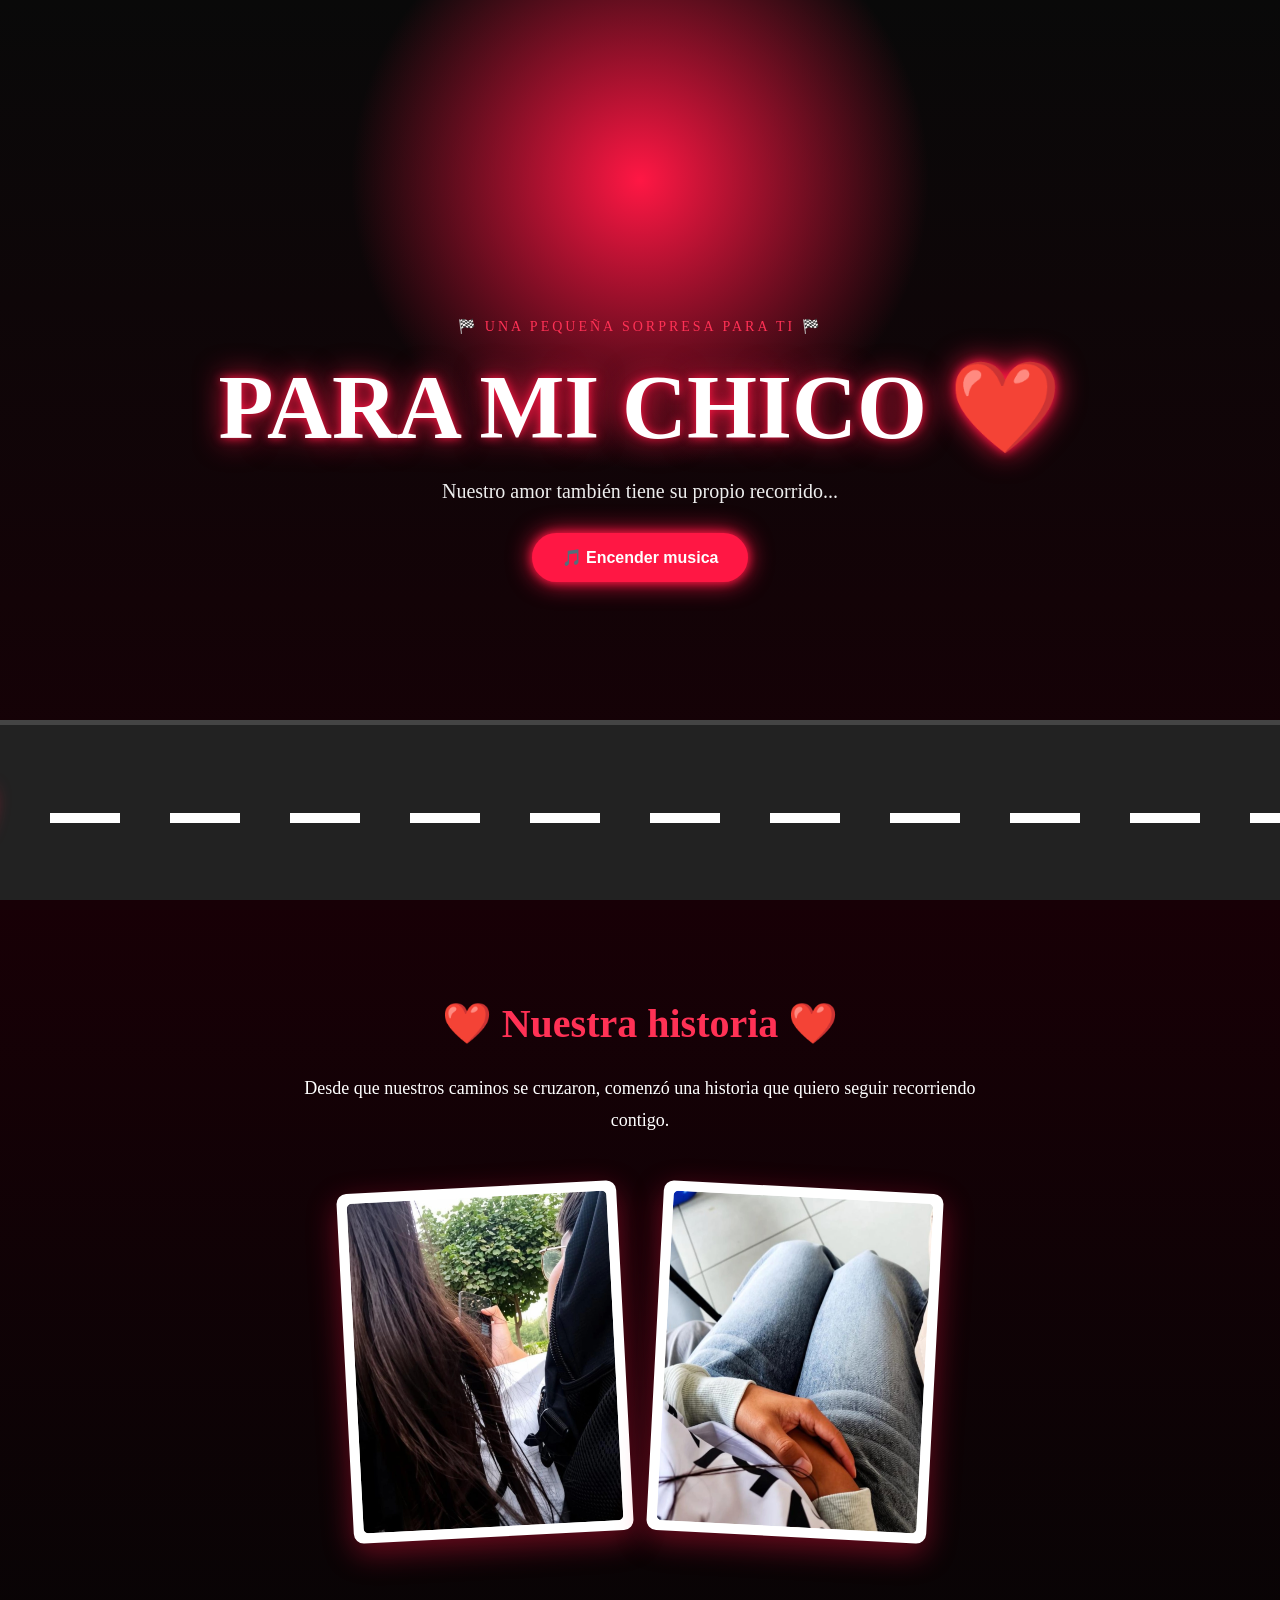
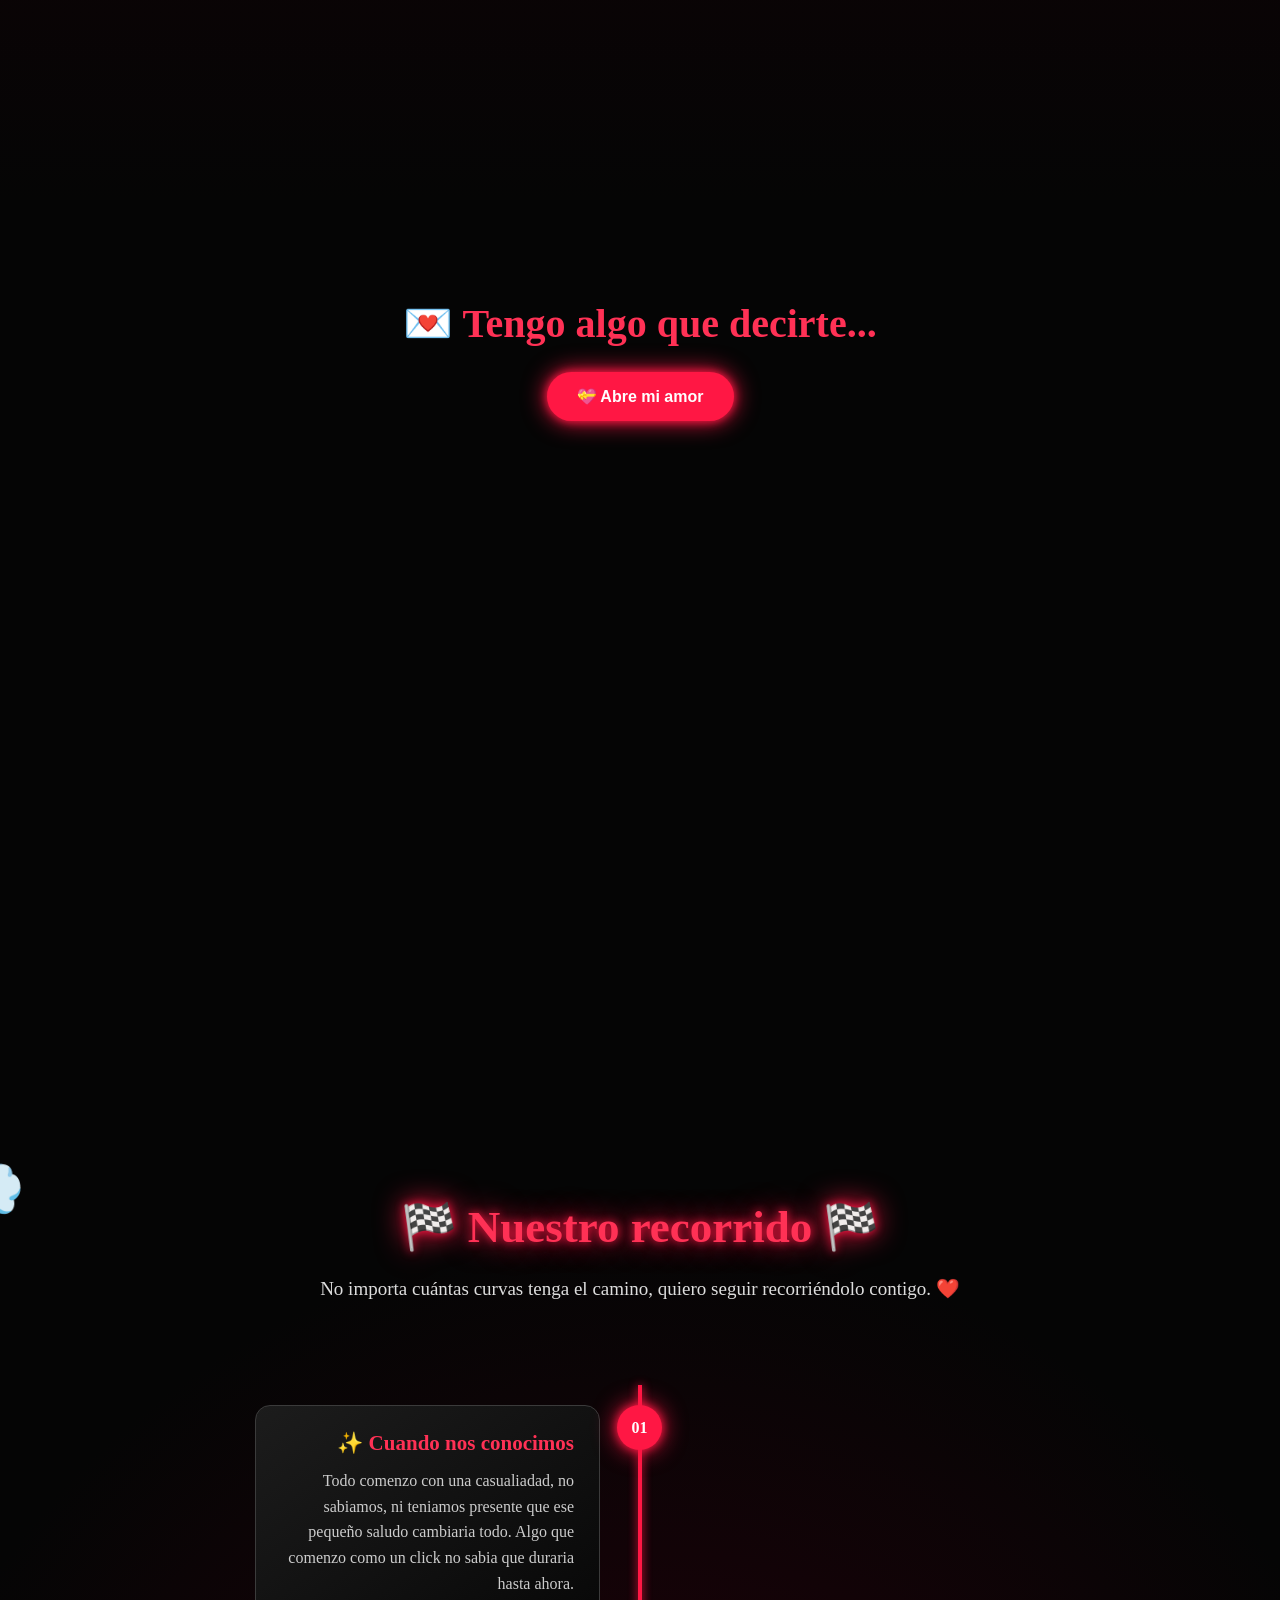
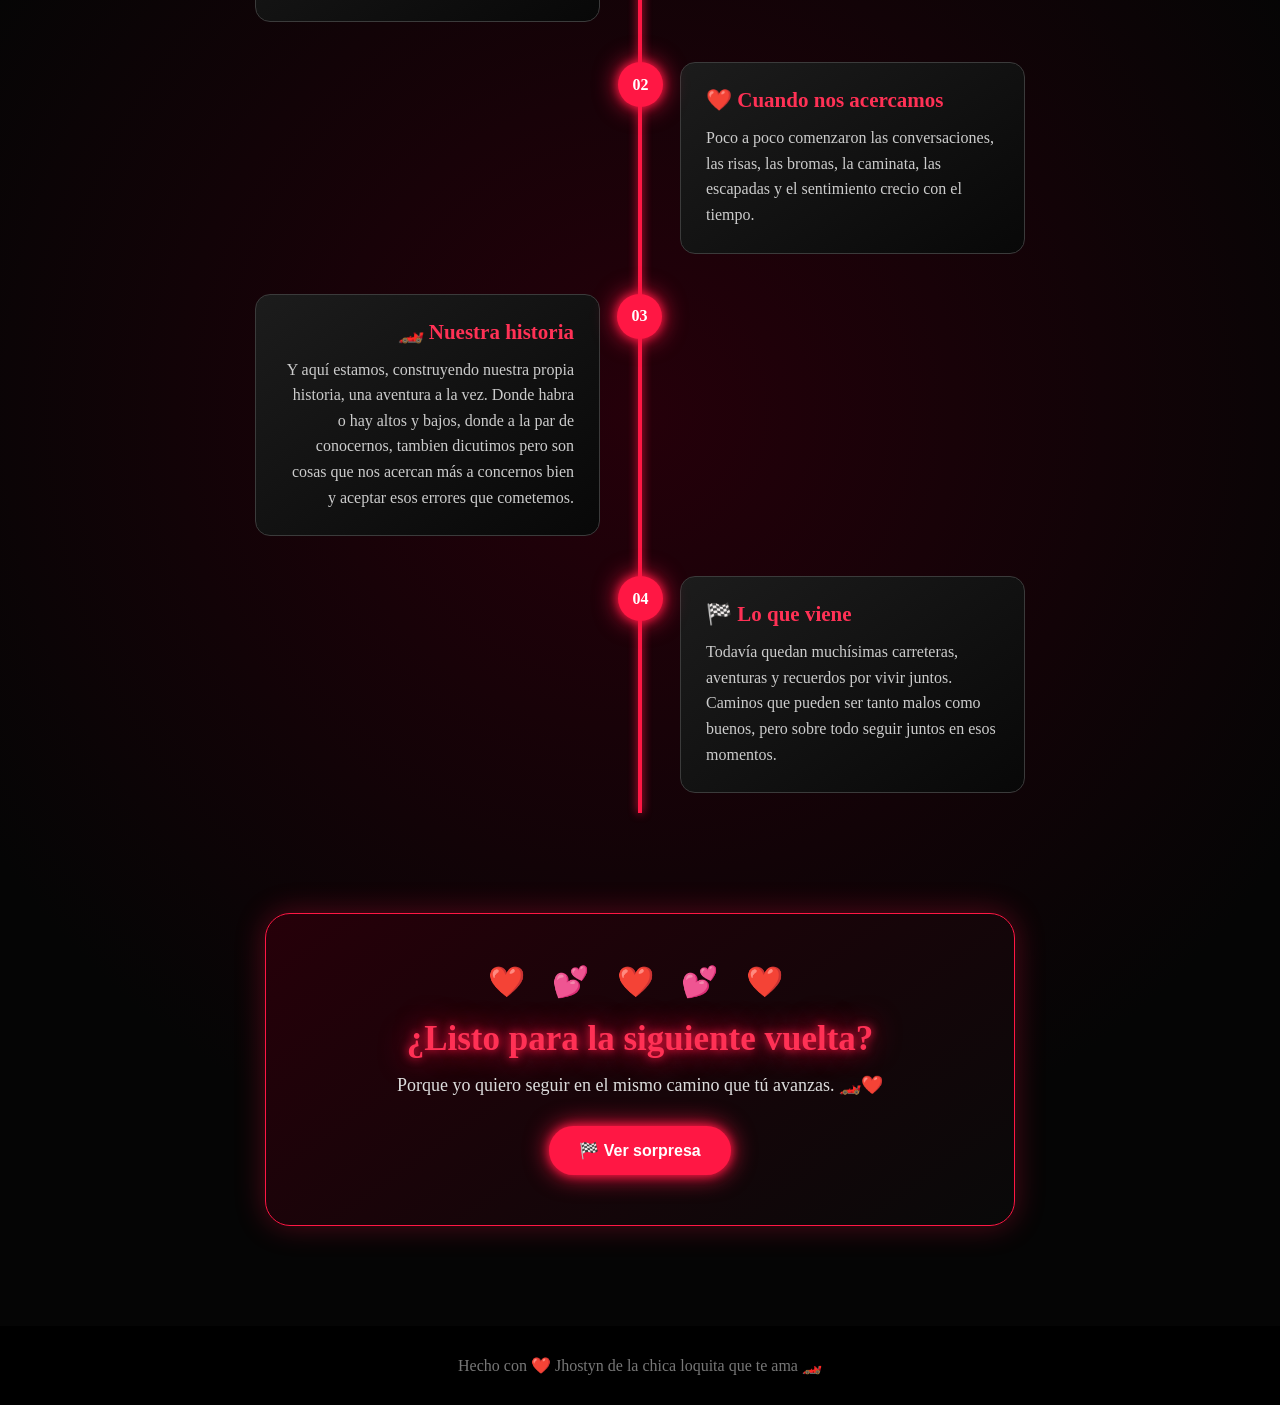
<file: index.html>
<!DOCTYPE html>
<html lang="es">

<head>
    <meta charset="UTF-8">
    <meta name="viewport" content="width=device-width, initial-scale=1.0">

    <title> Para mi amochito 🏎️❤️</title>

    <link rel="stylesheet" href="stily.css">
</head>

<body>

    <!-- Pantalla de bienvenida -->
    <section class="inicio">

        <div class="luces"></div>

        <div class="contenido">

            <p class="subtitulo">🏁 UNA PEQUEÑA SORPRESA PARA TI 🏁</p>

            <h1>Para mi chico ❤️</h1>

            <p class="frase">
                Nuestro amor también tiene su propio recorrido...
            </p>

            <button id="musicaBtn">
                🎵 Encender musica
            </button>

        </div>

        <!-- Carrito -->
        <div class="pista">

            <div class="lineas"></div>

            <div class="carrito">
                🏎️
            </div>

        </div>

    </section>


    <!-- Nuestra historia -->
    <section class="historia">

        <h2>❤️ Nuestra historia ❤️</h2>

        <p>
            Desde que nuestros caminos se cruzaron,
            comenzó una historia que quiero seguir recorriendo contigo.
        </p>

        <div class="fotos">

            <div class="foto">
                <img src="imagenes/nosotros1.jpg" alt="Nuestro momento">
            </div>

            <div class="foto">
                <img src="imagenes/nosotros2.jpg" alt="Nuestro momento">
            </div>

        </div>

    </section>


    <!-- Carta -->
    <section class="carta-seccion">

        <h2>💌 Tengo algo que decirte...</h2>

        <button id="cartaBtn">
            💝 Abre mi amor
        </button>

        <div id="carta" class="carta">

            <h3>Para ti ❤️</h3>

            <p>
                Si llegaste hasta aquí, quiero que sepas
                que eres una persona muy especial para mí.
            </p>

            <p>
                Quiero seguir compartiendo momentos,
                risas, aventuras y muchos kilómetros contigo. 🏎️💨
            </p>

            <p class="final">
                Te quiero muchísimo. ❤️
            </p>

        </div>

    </section>

    <!-- =========================
     NUESTRO RECORRIDO
========================= -->

    <section class="recorrido">

        <div class="velocidad">🏎️💨</div>

        <h2>🏁 Nuestro recorrido 🏁</h2>

        <p class="texto-recorrido">
            No importa cuántas curvas tenga el camino,
            quiero seguir recorriéndolo contigo. ❤️
        </p>

        <div class="timeline">

            <div class="momento">
                <span class="numero">01</span>

                <div class="contenido-momento">
                    <h3>✨ Cuando nos conocimos</h3>

                    <p>
                        Todo comenzo con una casualiadad, no sabiamos, ni teniamos presente que ese pequeño saludo cambiaria todo. 
                        Algo que comenzo como un click no sabia que duraria hasta ahora.
                    </p>
                </div>
            </div>


            <div class="momento">
                <span class="numero">02</span>

                <div class="contenido-momento">
                    <h3>❤️ Cuando nos acercamos</h3>

                    <p>
                        Poco a poco comenzaron las conversaciones, las risas, las bromas, la caminata, las escapadas y el sentimiento crecio con el tiempo.
                    </p>
                </div>
            </div>


            <div class="momento">
                <span class="numero">03</span>

                <div class="contenido-momento">
                    <h3>🏎️ Nuestra historia</h3>

                    <p>
                        Y aquí estamos, construyendo nuestra propia
                        historia, una aventura a la vez. Donde habra o hay altos y bajos, donde a la par de conocernos, tambien dicutimos pero son cosas que nos acercan más a concernos bien y aceptar esos errores que cometemos.
                    </p>
                </div>
            </div>


            <div class="momento">
                <span class="numero">04</span>

                <div class="contenido-momento">
                    <h3>🏁 Lo que viene</h3>

                    <p>
                        Todavía quedan muchísimas carreteras,
                        aventuras y recuerdos por vivir juntos.
                        Caminos que pueden ser tanto malos como buenos, pero sobre todo seguir juntos en esos momentos.
                    </p>
                </div>
            </div>

        </div>


        <!-- BOTÓN FINAL -->

        <div class="final-amor">

            <div class="corazones">
                ❤️ 💕 ❤️ 💕 ❤️
            </div>

            <h2>
                ¿Listo para la siguiente vuelta?
            </h2>

            <p>
                Porque yo quiero seguir en el mismo camino que tú avanzas. 🏎️❤️
            </p>

            <button id="sorpresaBtn">
                🏁 Ver sorpresa
            </button>

            <div id="sorpresa" class="sorpresa">

                <div class="explosion">
                    💖 ✨ 🏎️ ✨ 💖
                </div>

                <h3>
                    ¡TE ELIJO A TI! ❤️
                    ELIJO CONOCERTE MAS Y AMARTE COMO TU ME AMAS.
                </h3>

                <p>
                    En esta carrera llamada vida,
                    mi lugar favorito sigue siendo a tu lado.
                </p>

                <div class="bandera">
                    🏁 ❤️ 🏁
                </div>

            </div>

        </div>

    </section>

    <!-- Música -->
    <audio id="musica" loop>
        <source src="musica/WhatsApp Audio 2026-09-28 at 8.36.42 PM.mpeg" type="audio/mpeg">
    </audio>


    <footer>

        <p>
            Hecho con ❤️ Jhostyn de la chica loquita que te ama 🏎️
        </p>

    </footer>


    <script src="script.js"></script>

</body>

</html>
</file>
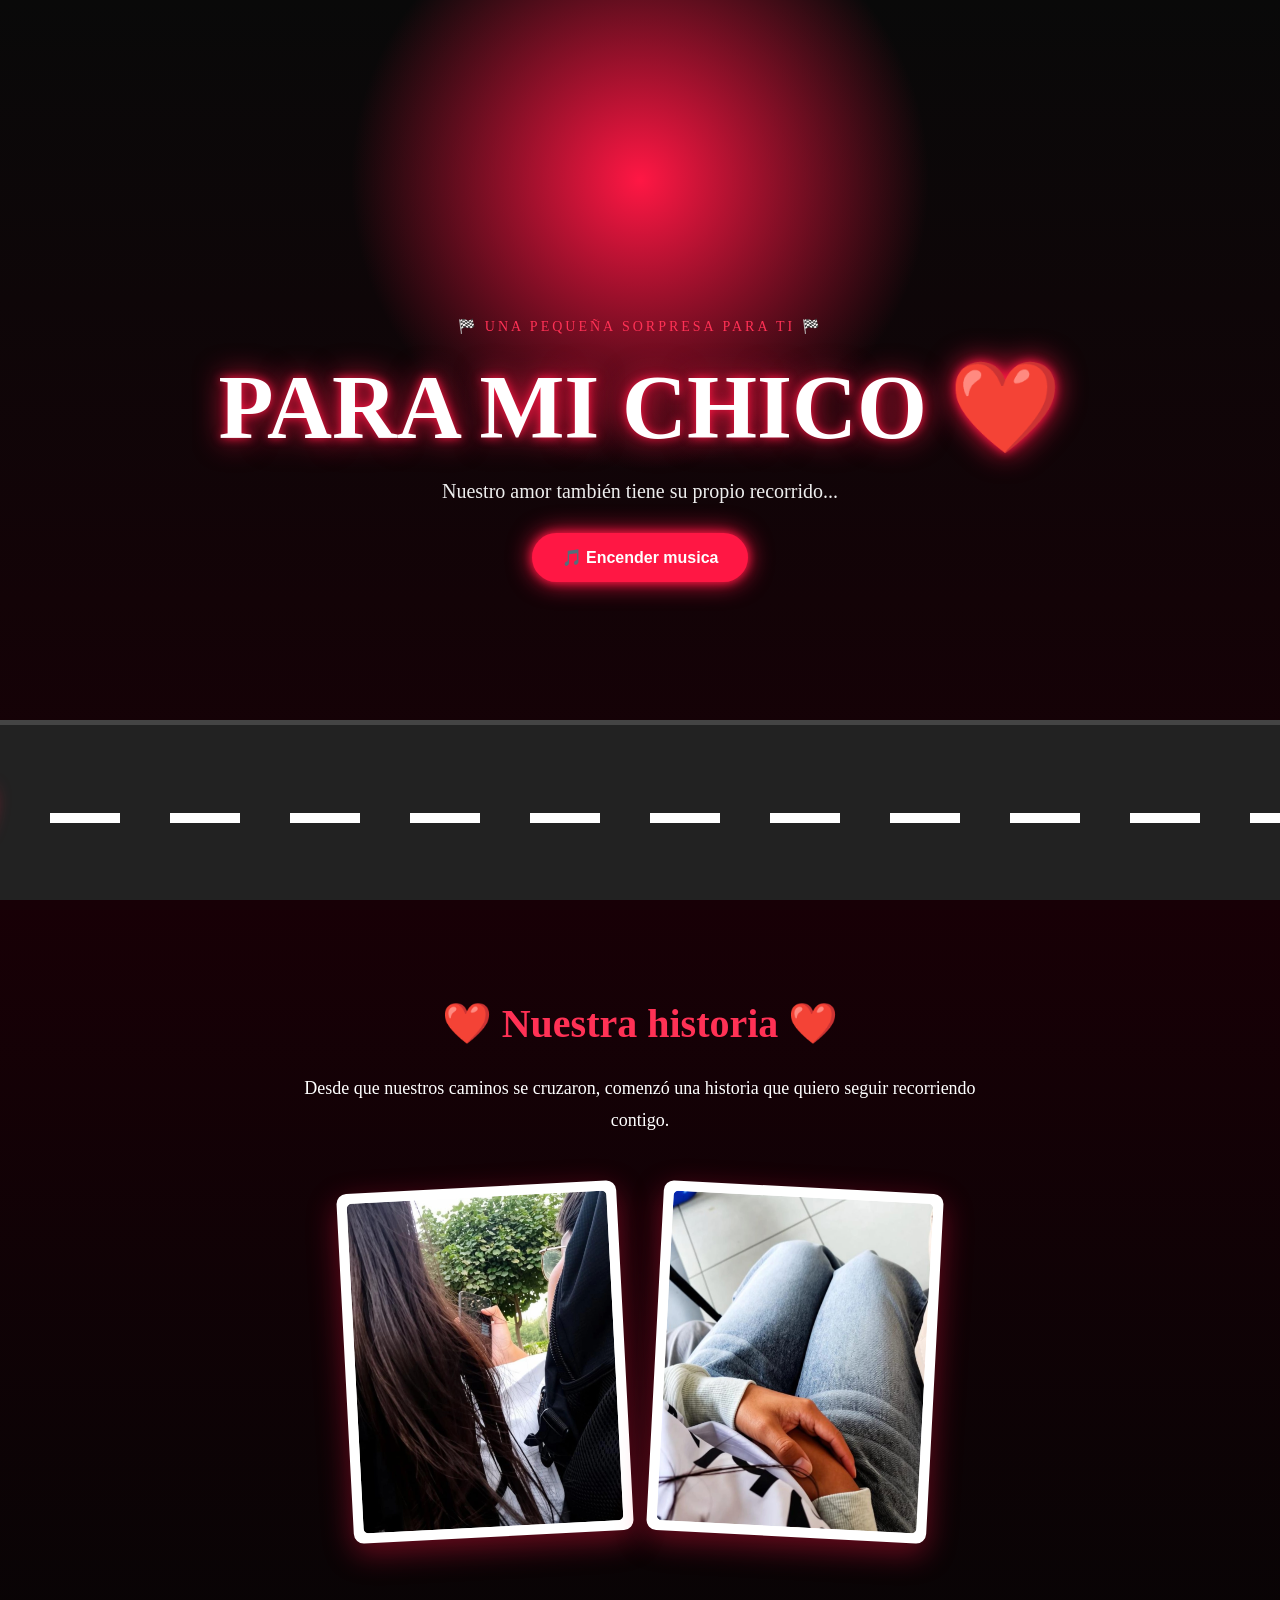
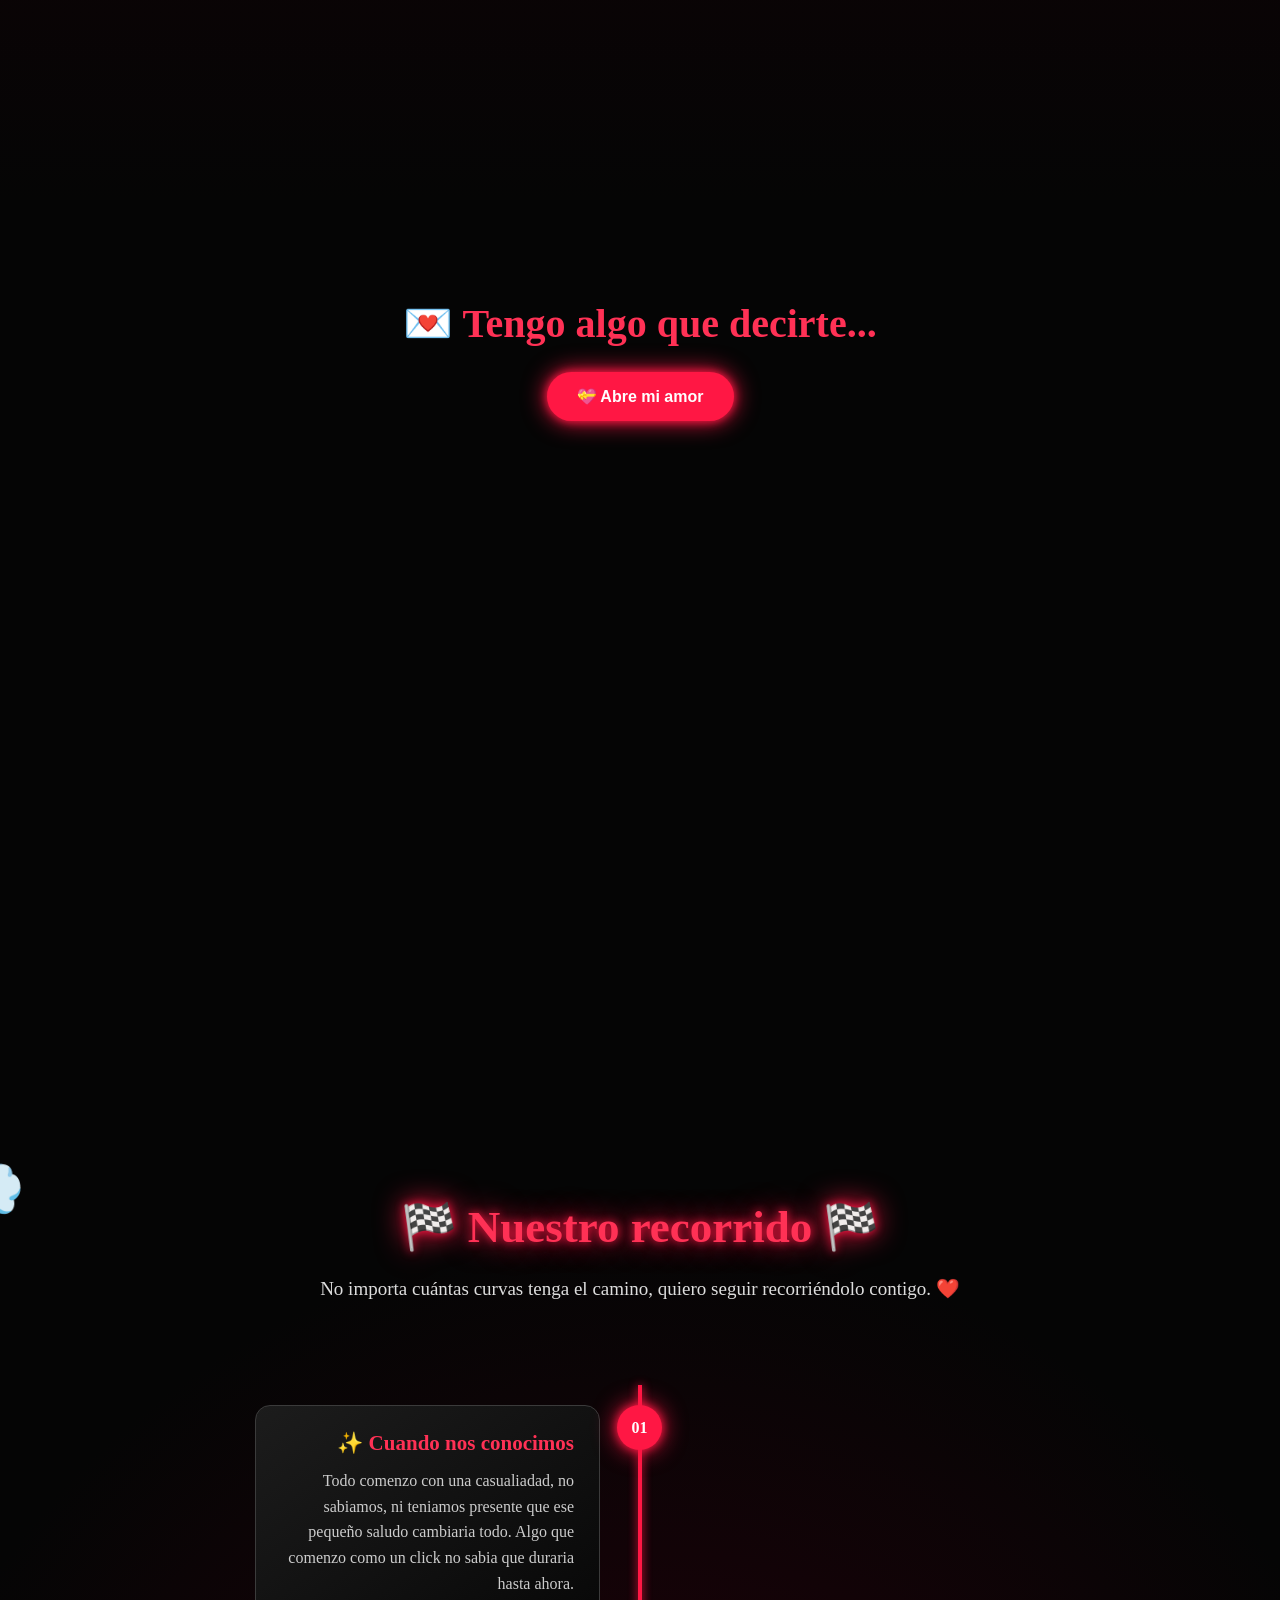
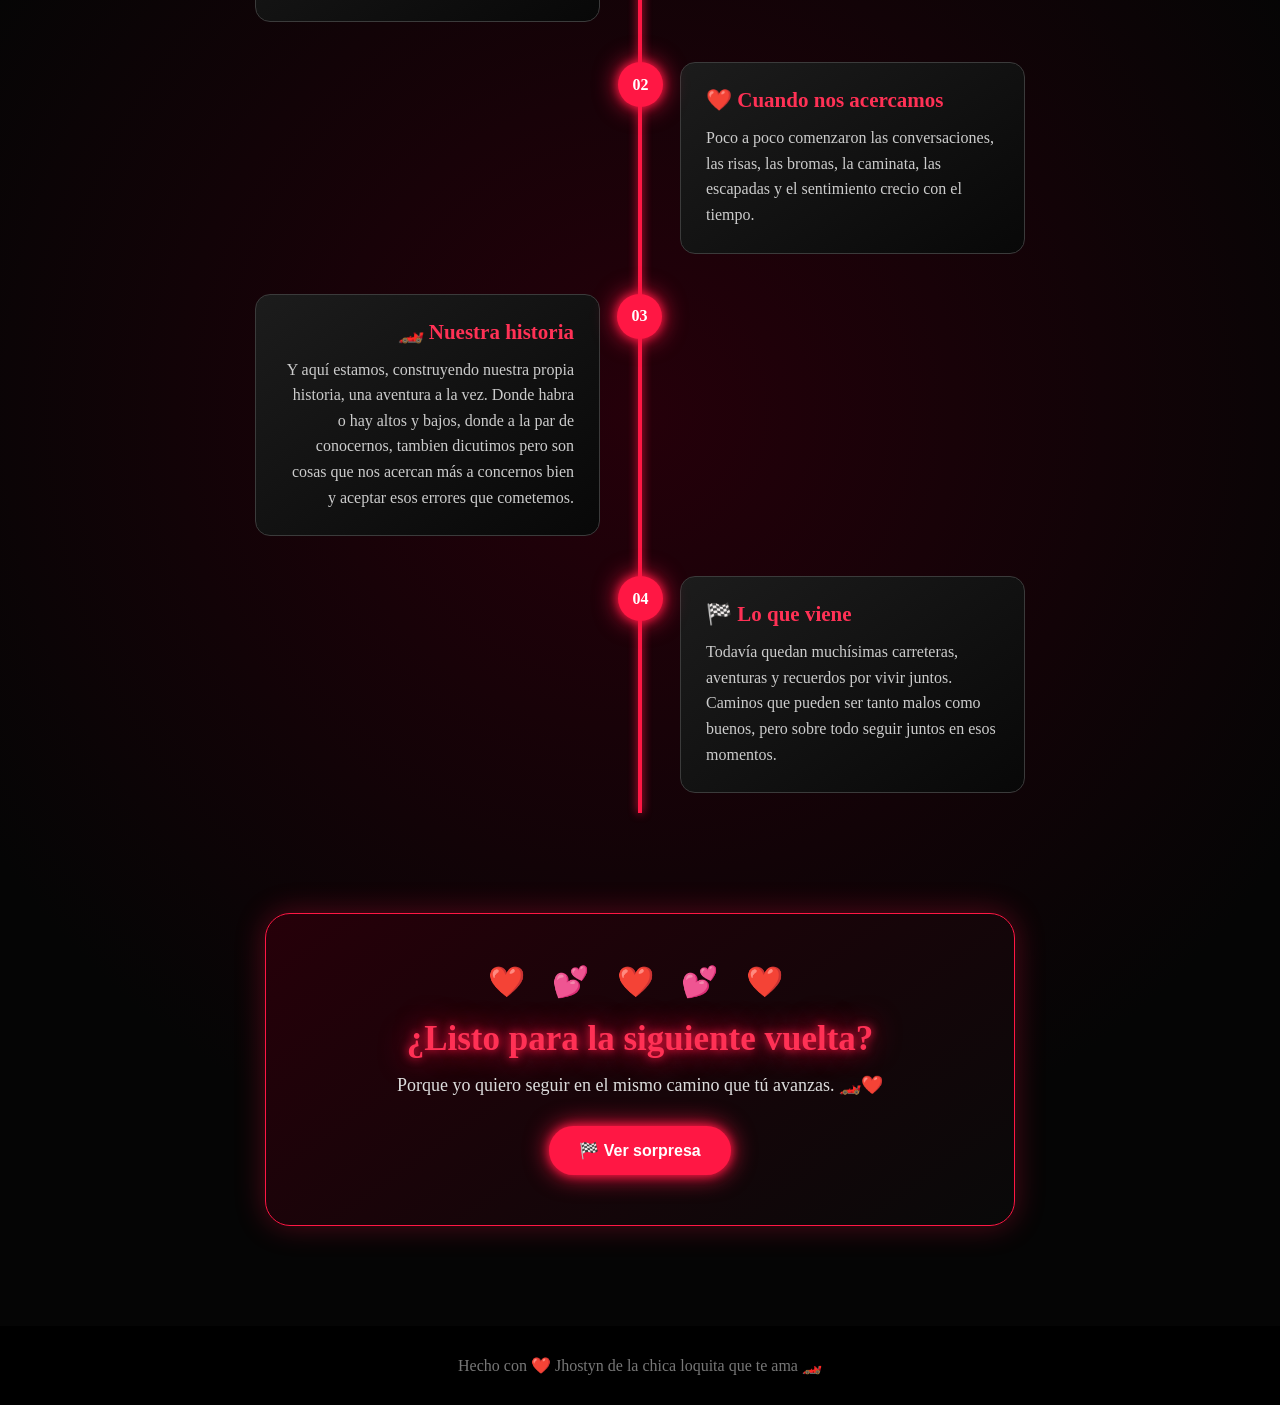
<file: paso1.html>
<!DOCTYPE html>
<html lang="es">

<head>
    <meta charset="UTF-8">
    <meta name="viewport" content="width=device-width, initial-scale=1.0">

    <title> Para mi amochito 🏎️❤️</title>

    <link rel="stylesheet" href="stily.css">
</head>

<body>

    <!-- Pantalla de bienvenida -->
    <section class="inicio">

        <div class="luces"></div>

        <div class="contenido">

            <p class="subtitulo">🏁 UNA PEQUEÑA SORPRESA PARA TI 🏁</p>

            <h1>Para mi chico ❤️</h1>

            <p class="frase">
                Nuestro amor también tiene su propio recorrido...
            </p>

            <button id="musicaBtn">
                🎵 Encender musica
            </button>

        </div>

        <!-- Carrito -->
        <div class="pista">

            <div class="lineas"></div>

            <div class="carrito">
                🏎️
            </div>

        </div>

    </section>


    <!-- Nuestra historia -->
    <section class="historia">

        <h2>❤️ Nuestra historia ❤️</h2>

        <p>
            Desde que nuestros caminos se cruzaron,
            comenzó una historia que quiero seguir recorriendo contigo.
        </p>

        <div class="fotos">

            <div class="foto">
                <img src="imagenes/nosotros1.jpg" alt="Nuestro momento">
            </div>

            <div class="foto">
                <img src="imagenes/nosotros2.jpg" alt="Nuestro momento">
            </div>

        </div>

    </section>


    <!-- Carta -->
    <section class="carta-seccion">

        <h2>💌 Tengo algo que decirte...</h2>

        <button id="cartaBtn">
            💝 Abre mi amor
        </button>

        <div id="carta" class="carta">

            <h3>Para ti ❤️</h3>

            <p>
                Si llegaste hasta aquí, quiero que sepas
                que eres una persona muy especial para mí.
            </p>

            <p>
                Quiero seguir compartiendo momentos,
                risas, aventuras y muchos kilómetros contigo. 🏎️💨
            </p>

            <p class="final">
                Te quiero muchísimo. ❤️
            </p>

        </div>

    </section>

    <!-- =========================
     NUESTRO RECORRIDO
========================= -->

    <section class="recorrido">

        <div class="velocidad">🏎️💨</div>

        <h2>🏁 Nuestro recorrido 🏁</h2>

        <p class="texto-recorrido">
            No importa cuántas curvas tenga el camino,
            quiero seguir recorriéndolo contigo. ❤️
        </p>

        <div class="timeline">

            <div class="momento">
                <span class="numero">01</span>

                <div class="contenido-momento">
                    <h3>✨ Cuando nos conocimos</h3>

                    <p>
                        Todo comenzo con una casualiadad, no sabiamos, ni teniamos presente que ese pequeño saludo cambiaria todo. 
                        Algo que comenzo como un click no sabia que duraria hasta ahora.
                    </p>
                </div>
            </div>


            <div class="momento">
                <span class="numero">02</span>

                <div class="contenido-momento">
                    <h3>❤️ Cuando nos acercamos</h3>

                    <p>
                        Poco a poco comenzaron las conversaciones, las risas, las bromas, la caminata, las escapadas y el sentimiento crecio con el tiempo.
                    </p>
                </div>
            </div>


            <div class="momento">
                <span class="numero">03</span>

                <div class="contenido-momento">
                    <h3>🏎️ Nuestra historia</h3>

                    <p>
                        Y aquí estamos, construyendo nuestra propia
                        historia, una aventura a la vez. Donde habra o hay altos y bajos, donde a la par de conocernos, tambien dicutimos pero son cosas que nos acercan más a concernos bien y aceptar esos errores que cometemos.
                    </p>
                </div>
            </div>


            <div class="momento">
                <span class="numero">04</span>

                <div class="contenido-momento">
                    <h3>🏁 Lo que viene</h3>

                    <p>
                        Todavía quedan muchísimas carreteras,
                        aventuras y recuerdos por vivir juntos.
                        Caminos que pueden ser tanto malos como buenos, pero sobre todo seguir juntos en esos momentos.
                    </p>
                </div>
            </div>

        </div>


        <!-- BOTÓN FINAL -->

        <div class="final-amor">

            <div class="corazones">
                ❤️ 💕 ❤️ 💕 ❤️
            </div>

            <h2>
                ¿Listo para la siguiente vuelta?
            </h2>

            <p>
                Porque yo quiero seguir en el mismo camino que tú avanzas. 🏎️❤️
            </p>

            <button id="sorpresaBtn">
                🏁 Ver sorpresa
            </button>

            <div id="sorpresa" class="sorpresa">

                <div class="explosion">
                    💖 ✨ 🏎️ ✨ 💖
                </div>

                <h3>
                    ¡TE ELIJO A TI! ❤️
                    ELIJO CONOCERTE MAS Y AMARTE COMO TU ME AMAS.
                </h3>

                <p>
                    En esta carrera llamada vida,
                    mi lugar favorito sigue siendo a tu lado.
                </p>

                <div class="bandera">
                    🏁 ❤️ 🏁
                </div>

            </div>

        </div>

    </section>

    <!-- Música -->
    <audio id="musica" loop>
        <source src="musica/WhatsApp Audio 2026-09-28 at 8.36.42 PM.mpeg" type="audio/mpeg">
    </audio>


    <footer>

        <p>
            Hecho con ❤️ Jhostyn de la chica loquita que te ama 🏎️
        </p>

    </footer>


    <script src="script.js"></script>

</body>

</html>
</file>
<file: stily.css>
* {
    margin: 0;
    padding: 0;
    box-sizing: border-box;
}

body {
    font-family: 'Times New Roman', sans-serif;
    background: #080808;
    color: white;
    overflow-x: hidden;
}


/* =========================
   INICIO
========================= */

.inicio {
    min-height: 100vh;
    position: relative;
    overflow: hidden;

    background:
        radial-gradient(circle at 50% 20%, #ff1744 0%, transparent 30%),
        linear-gradient(#090909, #180006);

    display: flex;
    flex-direction: column;
    justify-content: center;
    align-items: center;
}


.contenido {
    text-align: center;
    z-index: 5;
    padding: 20px;
}


.subtitulo {
    font-size: 14px;
    letter-spacing: 3px;
    color: #ff3155;
    margin-bottom: 20px;
}


h1 {
    font-size: clamp(40px, 8vw, 90px);
    text-transform: uppercase;
    text-shadow:
        0 0 10px #ff1744,
        0 0 30px #ff1744;

    margin-bottom: 20px;
}


.frase {
    font-size: 20px;
    margin-bottom: 30px;
    color: #eeeeee;
}


/* =========================
   BOTONES
========================= */

button {
    border: none;
    padding: 15px 30px;
    border-radius: 30px;

    background: #ff1744;
    color: white;

    font-size: 16px;
    font-weight: bold;

    cursor: pointer;

    box-shadow:
        0 0 10px #ff1744,
        0 0 25px #ff1744;

    transition: 0.3s;
}


button:hover {
    transform: scale(1.08);

    box-shadow:
        0 0 20px #ff1744,
        0 0 40px #ff1744;
}


/* =========================
   PISTA
========================= */

.pista {
    position: absolute;

    bottom: 0;
    left: 0;

    width: 100%;
    height: 180px;

    background: #222;

    border-top: 5px solid #444;

    overflow: hidden;
}


.lineas {
    position: absolute;

    width: 200%;
    height: 10px;

    top: 50%;

    background:
        repeating-linear-gradient(
            90deg,
            transparent 0px,
            transparent 50px,
            white 50px,
            white 120px
        );

    animation: carretera 1s linear infinite;
}


@keyframes carretera {

    from {
        transform: translateX(0);
    }

    to {
        transform: translateX(-120px);
    }

}


/* =========================
   CARRITO
========================= */

.carrito {

    position: absolute;

    bottom: 65px;
    left: -100px;

    font-size: 75px;

    animation:
        conducir 5s linear infinite;

    filter:
        drop-shadow(0 0 10px #ff1744);
}


@keyframes conducir {

    0% {
        left: -100px;
        transform: scaleX(1);
    }

    48% {
        left: 50%;
        transform: scaleX(1);
    }

    50% {
        left: 50%;
        transform: scaleX(-1);
    }

    98% {
        left: calc(100% + 100px);
        transform: scaleX(-1);
    }

    100% {
        left: calc(100% + 100px);
    }

}


/* =========================
   HISTORIA
========================= */

.historia {

    min-height: 100vh;

    padding: 100px 20px;

    text-align: center;

    background:
        linear-gradient(#180006, #050505);
}


.historia h2,
.carta-seccion h2 {

    font-size: 40px;

    margin-bottom: 25px;

    color: #ff3155;

}


.historia > p {

    max-width: 700px;

    margin: auto;

    font-size: 18px;

    line-height: 1.8;

}


/* =========================
   FOTOS
========================= */

.fotos {

    display: flex;

    justify-content: center;

    gap: 30px;

    flex-wrap: wrap;

    margin-top: 50px;
}


.foto {

    width: 280px;
    height: 350px;

    padding: 10px;

    background: white;

    border-radius: 10px;

    transform: rotate(-3deg);

    transition: 0.5s;

    box-shadow:
        0 10px 30px rgba(255, 23, 68, 0.4);
}


.foto:nth-child(2) {

    transform: rotate(3deg);

}


.foto:hover {

    transform:
        rotate(0deg)
        scale(1.08);

}


.foto img {

    width: 100%;
    height: 100%;

    object-fit: cover;

    border-radius: 5px;

}


/* =========================
   CARTA
========================= */

.carta-seccion {

    min-height: 100vh;

    padding: 100px 20px;

    text-align: center;

    background: #050505;
}


.carta {

    max-width: 650px;

    margin: 40px auto;

    padding: 40px;

    background:
        linear-gradient(
            145deg,
            #fff,
            #ffe6eb
        );

    color: #222;

    border-radius: 15px;

    display: none;

    box-shadow:
        0 20px 50px rgba(255, 23, 68, 0.4);

    animation: aparecer 1s ease;
}


.carta.mostrar {

    display: block;

}


.carta h3 {

    color: #ff1744;

    font-size: 30px;

    margin-bottom: 20px;

}


.carta p {

    font-size: 18px;

    line-height: 1.8;

    margin-bottom: 20px;

}


.final {

    font-weight: bold;

    color: #ff1744;

}


@keyframes aparecer {

    from {

        opacity: 0;

        transform:
            translateY(50px)
            scale(0.8);

    }

    to {

        opacity: 1;

        transform:
            translateY(0)
            scale(1);

    }

}


/* =========================
   FOOTER
========================= */

footer {

    padding: 30px;

    text-align: center;

    background: #000;

    color: #777;

}


/* =========================
   CELULAR
========================= */

@media (max-width: 600px) {

    h1 {
        font-size: 42px;
    }

    .frase {
        font-size: 16px;
    }

    .pista {
        height: 140px;
    }

    .carrito {
        font-size: 55px;
        bottom: 55px;
    }

    .historia h2,
    .carta-seccion h2 {
        font-size: 30px;
    }

    .foto {
        width: 240px;
        height: 300px;
    }

}

/* =========================
   NUESTRO RECORRIDO
========================= */

.recorrido {

    min-height: 100vh;

    padding: 100px 20px;

    text-align: center;

    position: relative;

    overflow: hidden;

    background:
        radial-gradient(
            circle at 50% 50%,
            #25000a,
            #050505 70%
        );
}


.recorrido h2 {

    font-size: 45px;

    color: #ff3155;

    text-shadow:
        0 0 10px #ff1744,
        0 0 30px #ff1744;

    margin-bottom: 20px;
}


.texto-recorrido {

    max-width: 650px;

    margin: auto;

    font-size: 19px;

    line-height: 1.7;

    color: #ddd;
}


/* Carrito decorativo */

.velocidad {

    position: absolute;

    top: 60px;

    left: -100px;

    font-size: 50px;

    animation:
        recorrer-pista 8s linear infinite;

}


@keyframes recorrer-pista {

    0% {
        left: -120px;
    }

    100% {
        left: calc(100% + 120px);
    }

}


/* =========================
   TIMELINE
========================= */

.timeline {

    position: relative;

    max-width: 850px;

    margin: 80px auto;

}


/* Línea central */

.timeline::before {

    content: "";

    position: absolute;

    left: 50%;

    top: 0;

    bottom: 0;

    width: 4px;

    background: #ff1744;

    box-shadow:
        0 0 10px #ff1744;

    transform: translateX(-50%);
}


/* Cada momento */

.momento {

    width: 50%;

    padding: 20px 40px;

    position: relative;

}


.momento:nth-child(odd) {

    left: 0;

    text-align: right;

}


.momento:nth-child(even) {

    left: 50%;

    text-align: left;

}


/* Número */

.numero {

    position: absolute;

    top: 20px;

    width: 45px;

    height: 45px;

    border-radius: 50%;

    display: flex;

    align-items: center;

    justify-content: center;

    background: #ff1744;

    color: white;

    font-weight: bold;

    box-shadow:
        0 0 10px #ff1744,
        0 0 25px #ff1744;

}


.momento:nth-child(odd) .numero {

    right: -22px;

}


.momento:nth-child(even) .numero {

    left: -22px;

}


/* Tarjetas */

.contenido-momento {

    padding: 25px;

    background:
        linear-gradient(
            145deg,
            #1c1c1c,
            #080808
        );

    border-radius: 15px;

    border: 1px solid #3b3b3b;

    transition: 0.4s;

}


.contenido-momento:hover {

    transform: scale(1.05);

    border-color: #ff1744;

    box-shadow:
        0 0 25px rgba(255, 23, 68, 0.4);

}


.contenido-momento h3 {

    color: #ff3155;

    margin-bottom: 12px;

    font-size: 21px;

}


.contenido-momento p {

    color: #ccc;

    line-height: 1.6;

}


/* =========================
   FINAL
========================= */

.final-amor {

    max-width: 750px;

    margin: 100px auto 0;

    padding: 50px 25px;

    border-radius: 25px;

    background:
        linear-gradient(
            145deg,
            #260009,
            #090909
        );

    border: 1px solid #ff1744;

    box-shadow:
        0 0 30px rgba(255, 23, 68, 0.3);
}


.corazones {

    font-size: 30px;

    letter-spacing: 10px;

    margin-bottom: 20px;

    animation:
        latido 1.5s infinite;
}


@keyframes latido {

    0%,
    100% {
        transform: scale(1);
    }

    50% {
        transform: scale(1.15);
    }

}


.final-amor h2 {

    font-size: 35px;

    margin-bottom: 15px;

}


.final-amor p {

    color: #ddd;

    font-size: 18px;

    margin-bottom: 30px;

}


/* =========================
   SORPRESA
========================= */

.sorpresa {

    display: none;

    margin-top: 40px;

    padding: 35px;

    border-radius: 20px;

    background: #fff;

    color: #222;

    animation:
        aparecer-sorpresa 1s ease;
}


.sorpresa.mostrar {

    display: block;

}


.sorpresa h3 {

    color: #ff1744;

    font-size: 35px;

    margin: 20px 0;

}


.sorpresa p {

    color: #444;

    line-height: 1.7;

}


.explosion {

    font-size: 40px;

    animation:
        explosion 1s infinite alternate;
}


@keyframes explosion {

    from {
        transform: scale(1);
    }

    to {
        transform: scale(1.15);
    }

}


.bandera {

    font-size: 35px;

    margin-top: 20px;
}


@keyframes aparecer-sorpresa {

    from {

        opacity: 0;

        transform:
            scale(0.5)
            rotate(-5deg);

    }

    to {

        opacity: 1;

        transform:
            scale(1)
            rotate(0);

    }

}


/* =========================
   RECORRIDO EN CELULAR
========================= */

@media (max-width: 600px) {

    .recorrido h2 {

        font-size: 32px;

    }


    .timeline::before {

        left: 20px;

    }


    .momento {

        width: 100%;

        left: 0 !important;

        padding-left: 65px;

        padding-right: 5px;

        text-align: left !important;

        margin-bottom: 30px;

    }


    .momento .numero {

        left: -2px !important;

        right: auto !important;

    }


    .final-amor h2 {

        font-size: 27px;

    }

}
</file>
